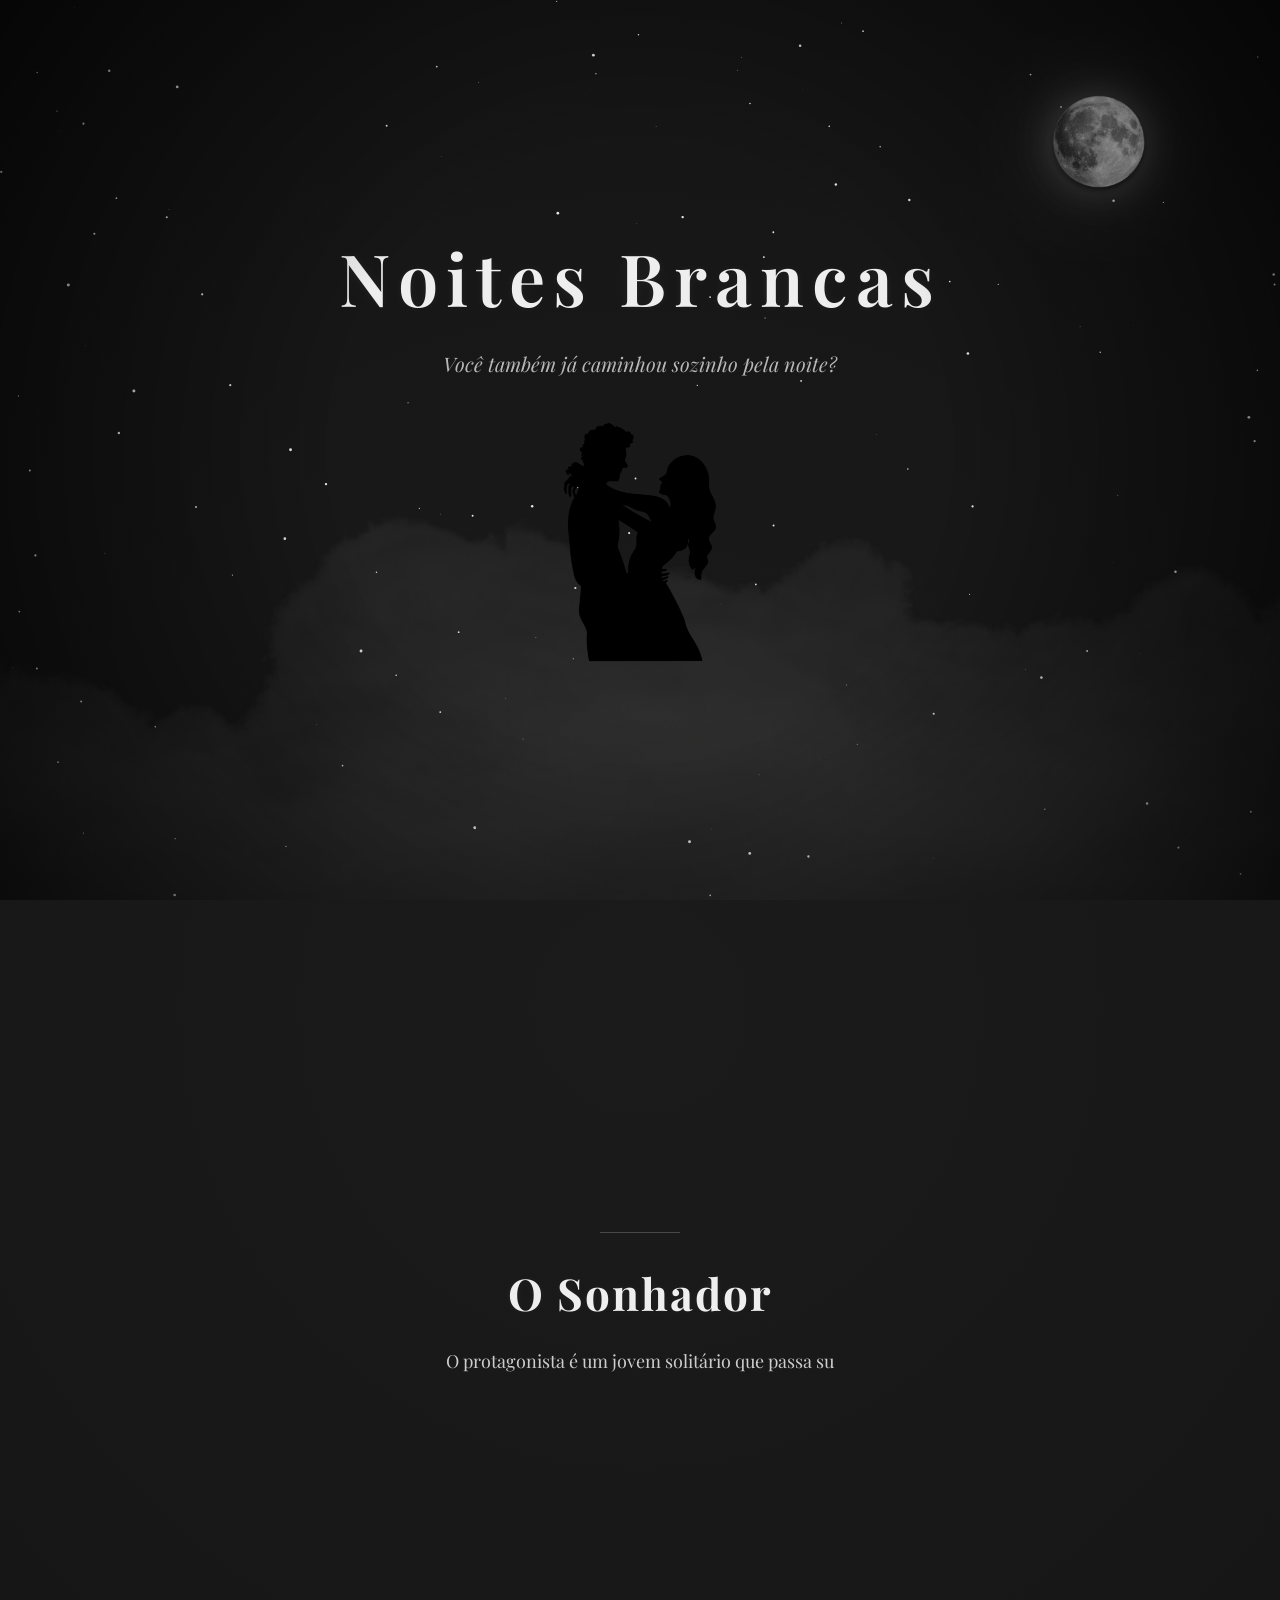
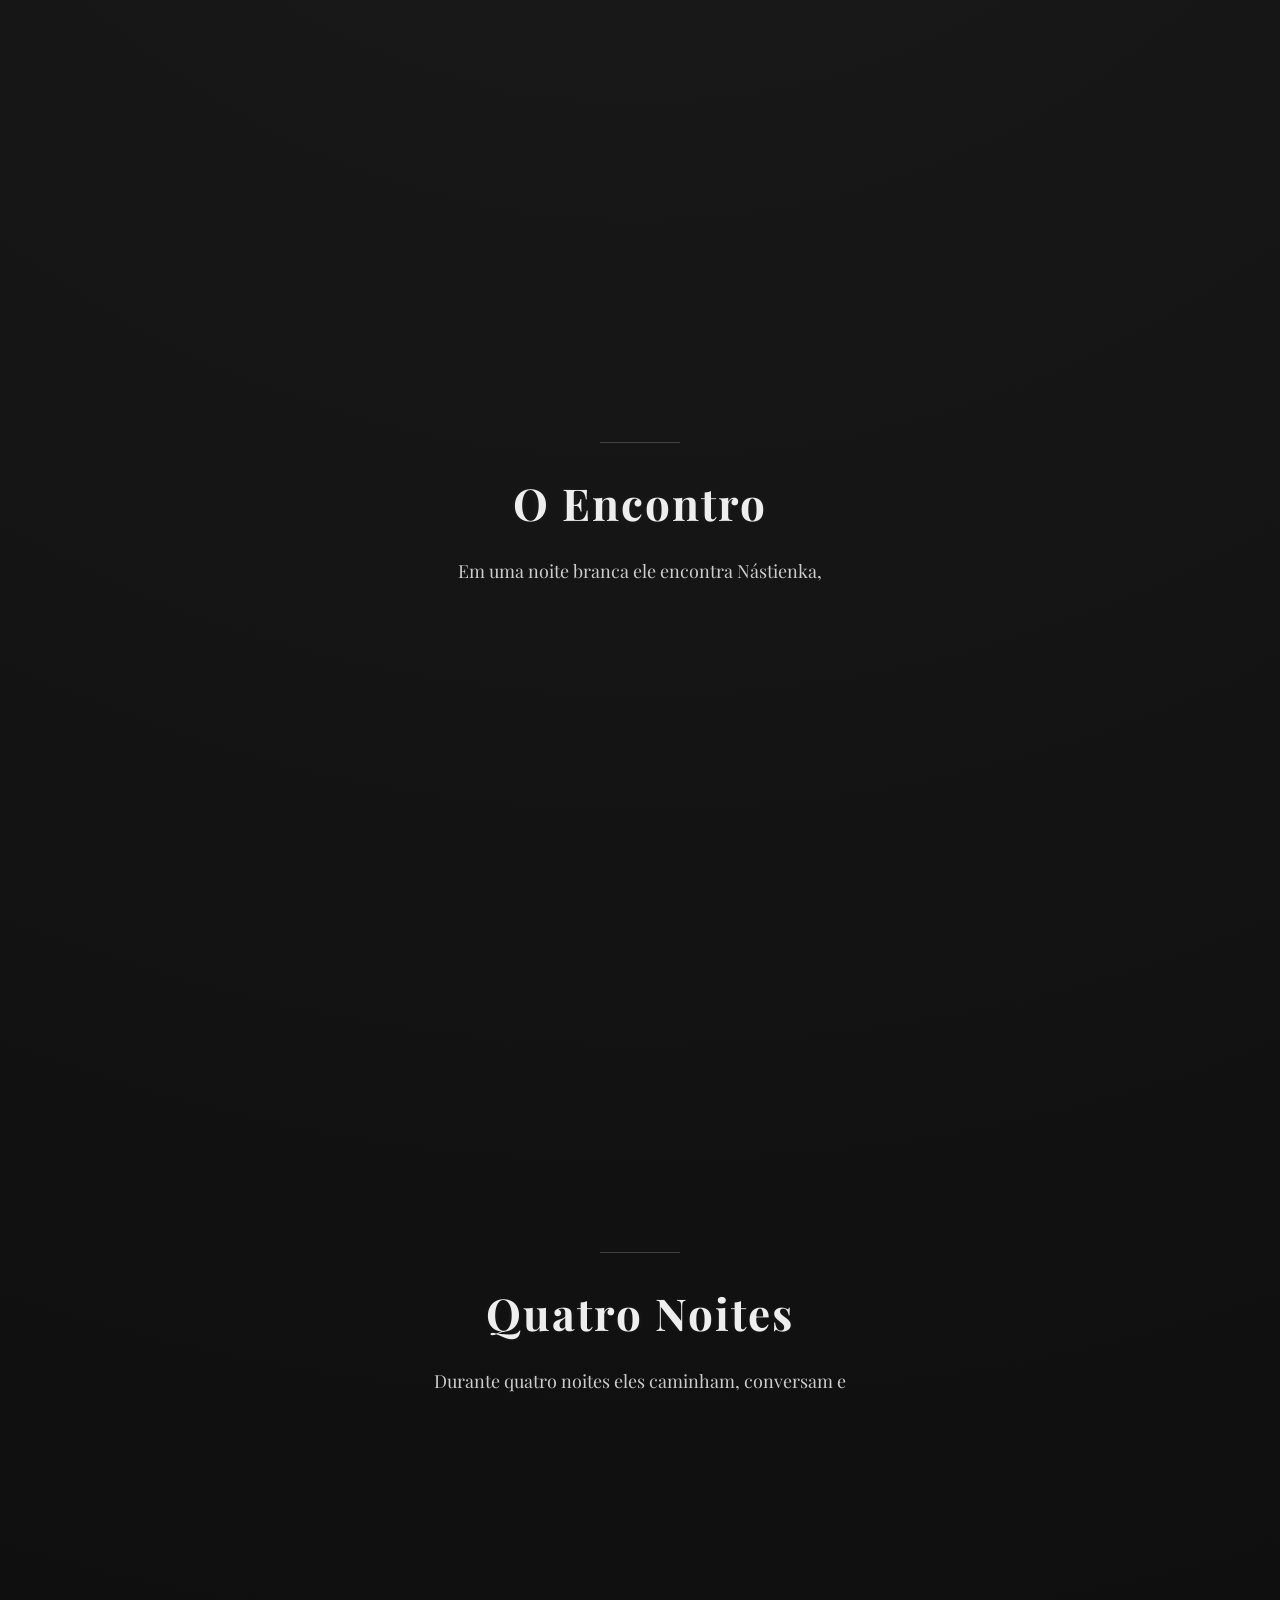
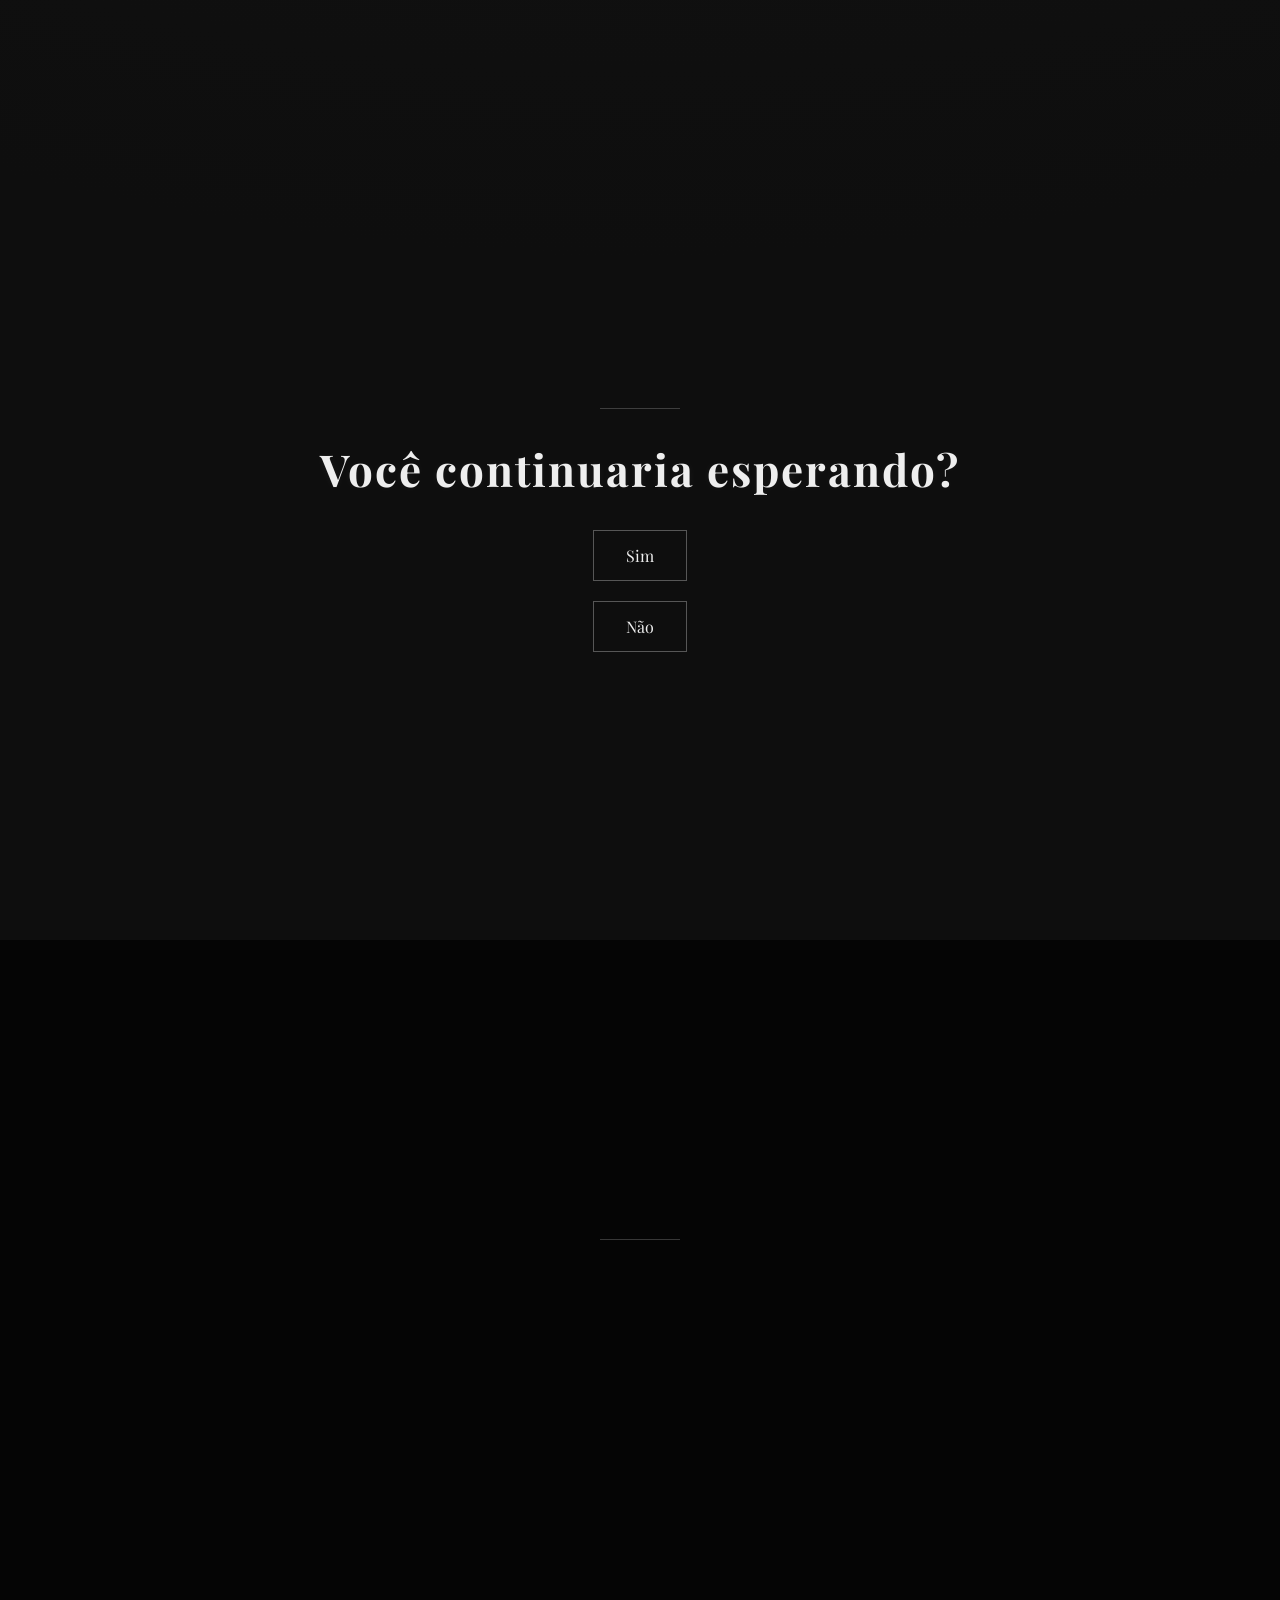
<file: atv_noitesbrancas/index.html>
<!DOCTYPE html>
    <html lang="pt-br">

    <head>

    <meta charset="UTF-8">
    <meta name="viewport" content="width=device-width, initial-scale=1.0">

    <title>Noites Brancas</title>

    <link rel="stylesheet" href="style.css">

    <link href="https://fonts.googleapis.com/css2?family=Playfair+Display:wght@400;600&display=swap" rel="stylesheet">

    </head>

    <body>

    <canvas id="stars"></canvas>

    <img src="img/Moon Transparent Png - Full Moon PNG Transparent With Clear Background ID 170855 _ TopPNG.png" class="moon">
    <div class="sun"></div>

    <div class="fog"></div>

    <div class="horizon"></div>


    <header class="hero">

    <h1>Noites Brancas</h1>

    <p id="intro"></p>

    <img src="img/Prom Couple Hugging Silhouette PNG & SVG Design For T-Shirts-Photoroom.png" class="hero-img">

    </header>


    <section class="section reveal">

    <h2>O Sonhador</h2>

    <p class="type">

    O protagonista é um jovem solitário que passa suas noites caminhando pelas ruas silenciosas de São Petersburgo.

    Ele vive mais em seus sonhos do que no mundo real.

    </p>

    </section>


    <section class="section reveal">

    <h2>O Encontro</h2>

    <p class="type">

    Em uma noite branca ele encontra Nástienka,
    uma jovem que espera o retorno do homem que ama.

    Entre eles nasce uma amizade inesperada.

    </p>

    </section>


    <section class="section reveal">

    <h2>Quatro Noites</h2>

    <p class="type">

    Durante quatro noites eles caminham, conversam e compartilham sonhos.

    O sonhador começa a acreditar que finalmente encontrou alguém que entende sua alma.

    </p>

    </section>


    <section class="section reveal choice">

    <h2>Você continuaria esperando?</h2>

    <button id="sim">Sim</button>
    <button id="nao">Não</button>

    </section>


    <section class="section final">

    <h2>

    "Um momento inteiro de felicidade...
    não seria isso suficiente para toda uma vida?"

    </h2>

    </section>


    <script src="script.js"></script>

    </body>
    </html>
</file>
<file: atv_noitesbrancas/style.css>
*{
margin:0;
padding:0;
box-sizing:border-box;
}

body{
font-family:'Playfair Display',serif;
background:#0e0e0e;
color:#eee;
overflow-x:hidden;
background-image: radial-gradient(circle at 50% 20%, #1b1b1b 0%, #0e0e0e 60%);
transition: background 1.2s ease, color 1.2s ease, filter 1.2s ease;
}

body::after{
content:"";
position:fixed;
top:0;
left:0;
width:100%;
height:100%;
background:radial-gradient(circle,transparent 40%, rgba(0,0,0,.7) 100%);
pointer-events:none;
z-index:10;
}

body::before{
content:"";
position:fixed;
inset:0;
pointer-events:none;
z-index:-1;
opacity:0;
transition: opacity 1.2s ease;
background:
radial-gradient(circle at 20% 35%, rgba(255,170,90,.25), transparent 55%),
radial-gradient(circle at 70% 25%, rgba(255,120,160,.18), transparent 60%),
radial-gradient(circle at 50% 90%, rgba(255,200,120,.10), transparent 60%);
}

#stars{
position:fixed;
top:0;
left:0;
z-index:-3;
opacity:.9;
}

.moon{
position:fixed;
top:80px;
right:120px;
width:120px;
opacity:.95;
z-index:-2;
transition:transform .3s;
filter: drop-shadow(0 0 20px rgba(255,255,255,.3))
drop-shadow(0 0 60px rgba(255,255,255,.2));
}

.fog{
position:fixed;
width:200%;
height:100%;
background:url("img/fog.png");
background-size:cover;
opacity:.12;
animation:fogMove 120s linear infinite;
z-index:-1;
}

@keyframes fogMove{
from{transform:translateX(0)}
to{transform:translateX(-50%)}
}

.hero{
height:100vh;
display:flex;
flex-direction:column;
align-items:center;
justify-content:center;
text-align:center;
padding:40px;
}

.hero h1{
font-size:72px;
letter-spacing:8px;
margin-bottom:25px;
font-weight:600;
text-shadow:
0 0 10px rgba(255,255,255,.05),
0 0 40px rgba(255,255,255,.05);
}

#intro{
font-size:20px;
opacity:.75;
margin-bottom:35px;
font-style:italic;
}

.hero-img{
width:260px;
filter:grayscale(100%) contrast(140%) brightness(.9);
transition:1.2s ease;
}

.hero-img:hover{
transform:scale(1.1) rotate(-1deg);
filter:grayscale(80%) contrast(140%) brightness(1);
}

.section{
min-height:90vh;
display:flex;
flex-direction:column;
align-items:center;
justify-content:center;
text-align:center;
padding:60px;
position:relative;
}

.section::before{
content:"";
width:80px;
height:1px;
background:rgba(255,255,255,.2);
margin-bottom:30px;
}

.section h2{
font-size:44px;
margin-bottom:22px;
letter-spacing:2px;
text-shadow:0 0 8px rgba(255,255,255,.05);
}

.section p{
max-width:650px;
font-size:18px;
line-height:1.9;
opacity:.85;
}

.reveal{
opacity:0;
transform:translateY(80px) scale(.98);
transition:1.4s;
}

.reveal.show{
opacity:1;
transform:translateY(0) scale(1);
}

.choice button{
padding:14px 32px;
margin:10px;
border:1px solid rgba(255,255,255,.3);
background:transparent;
color:#eee;
font-family:'Playfair Display';
font-size:16px;
cursor:pointer;
transition:.4s;
}

.choice button:hover{
background:#eee;
color:#111;
transform:translateY(-3px);
box-shadow:0 10px 30px rgba(0,0,0,.5);
}

.final{
background:#050505;
}

.final h2{
font-size:48px;
max-width:720px;
line-height:1.6;
font-style:italic;
text-shadow:0 0 10px rgba(255,255,255,.1);
}

.rain{
  position:fixed;
  top:-40px;
  width:2px;
  height:22px;
  background:linear-gradient(transparent,#aaa);
  opacity:.5;
  animation:fall 2s linear;
  pointer-events:none;
  z-index:9;
}

@keyframes fall{
  to{ transform:translateY(120vh); }
}

.type{
white-space: pre-line;
}

@media(max-width:800px){
.hero h1{font-size:50px;}
.section h2{font-size:32px;}
.section p{font-size:16px;}
.moon{width:80px;right:40px;}
}

body.ending-yes{
background:
radial-gradient(circle at 20% 25%, #ffd2a1 0%, rgba(255,150,120,.25) 35%, rgba(20,10,20,0) 65%),
linear-gradient(180deg, #231b2e 0%, #4a2b3a 45%, #b56b4a 85%, #e6b28c 120%);
color:#1a1412;
}

body.ending-yes::after{
background:radial-gradient(circle, transparent 55%, rgba(0,0,0,.25) 100%);
}

body.ending-yes::before{
opacity:1;
}

body.ending-yes #stars{
opacity:.20;
filter: blur(1px);
}

body.ending-yes .fog{
opacity:.05;
filter: blur(1px);
}

body.ending-yes .moon{
opacity:.12;
filter: blur(2px);
transform: translateY(10px);
}

body.ending-yes .section{
min-height:75vh;
}

body.ending-yes .section::before{
background:rgba(20,10,10,.25);
}

body.ending-yes .hero h1,
body.ending-yes .section h2{
text-shadow: 0 0 18px rgba(255,190,140,.20);
}

body.ending-yes .hero-img{
filter: grayscale(20%) contrast(120%) brightness(1.05);
}

body.ending-no{
background:
radial-gradient(circle at 50% 10%, #0b0f16 0%, #06070a 45%, #020203 100%);
color:#e9e9e9;
filter: contrast(1.05) saturate(.75);
}

body.ending-no::after{
background:radial-gradient(circle, transparent 28%, rgba(0,0,0,.85) 100%);
}

body.ending-no #stars{
opacity:.95;
}

body.ending-no .fog{
opacity:.20;
}

body.ending-no .moon{
opacity:.75;
filter: drop-shadow(0 0 35px rgba(200,220,255,.18));
}

body.ending-no .section p{
opacity:.78;
letter-spacing:.2px;
}

body.ending-yes .choice button{
border-color: rgba(30,15,10,.35);
color:#1a1412;
}

body.ending-yes .choice button:hover{
background:#1a1412;
color:#f6e7db;
}

body.ending-no .choice button{
border-color: rgba(255,255,255,.18);
}

body.ending-no .choice button:hover{
background:#111;
color:#eee;
box-shadow:0 14px 40px rgba(0,0,0,.65);
}

body.ending-yes .final{
background: rgba(255,255,255,.08);
}

body.ending-no .final{
background:#020203;
}

@keyframes sunk {
0%,100%{ transform: translateY(0) }
50%{ transform: translateY(2px) }
}

body.ending-no .final h2{
animation: sunk 3s ease-in-out infinite;
}

#goldDust{
position: fixed;
inset: 0;
z-index: -2;
pointer-events: none;
opacity: 0;
transition: opacity 1.2s ease;
mix-blend-mode: screen;
filter: blur(.2px);
}

body.ending-yes #goldDust{
opacity: .85;
}

body.ending-no #goldDust{
opacity: 0;
}

.sun{
position:fixed;
top:80px;
right:120px;
width:130px;
height:130px;
opacity:0;
border-radius:50%;
background:radial-gradient(
circle,
#fff3b0 0%,
#ffd27a 35%,
#ff9a4d 60%,
rgba(255,150,80,.4) 75%,
transparent 80%
);
box-shadow:
0 0 60px rgba(255,180,90,.6),
0 0 120px rgba(255,140,80,.5),
0 0 200px rgba(255,120,60,.3);
transition:opacity 1.5s ease, transform 2s ease;
z-index:-2;
}

body.ending-yes .sun{
opacity:.9;
transform:translateY(-20px) scale(1.1);
}

body.ending-yes .moon{
opacity:0;
transform:scale(.6);
}

body.ending-no .moon{
filter:drop-shadow(0 0 40px rgba(180,200,255,.4));
opacity:.9;
}

.horizon{
position:fixed;
left:0;
bottom:-30vh;
width:100%;
height:60vh;
opacity:0;
transform:translateY(0);
transition:opacity 1.6s ease, bottom 2.2s ease;
pointer-events:none;
z-index:1;
}

.horizon::before{
content:"";
position:absolute;
inset:0;
background:
radial-gradient(circle at 50% 90%, rgba(255,220,170,.35) 0%, transparent 55%),
radial-gradient(circle at 50% 100%, rgba(255,140,80,.35) 0%, transparent 70%),
linear-gradient(180deg, transparent 0%, rgba(255,160,100,.18) 35%, rgba(20,10,20,0) 100%);
filter: blur(2px);
}

body.ending-yes .horizon{
opacity:1;
bottom:-10vh;
}

body.ending-no .horizon{
opacity:0;
bottom:-30vh;
}

body.ending-yes .moon{
  opacity:0 !important;
  transform:scale(.6) !important;
  filter: blur(2px) !important;
}

body.ending-no .moon{
  opacity:.95 !important;
  transform:none !important;
  filter: drop-shadow(0 0 40px rgba(180,200,255,.35)) !important;
}

body.ending-yes .sun{
  opacity:.95 !important;
  transform:translateY(-20px) scale(1.12) !important;
}

body.ending-no .sun{
  opacity:0 !important;
  transform:none !important;
}

body.ending-yes .horizon{
  opacity:1 !important;
  bottom:-10vh !important;
}

body.ending-no .horizon{
  opacity:0 !important;
  bottom:-30vh !important;
}

.final{
min-height:100vh;
display:flex;
align-items:center;
justify-content:center;
text-align:center;
padding:80px 40px;
}

.final h2{
font-size:52px;
max-width:900px;
line-height:1.6;
}

.final h2{
font-size:52px;
max-width:900px;
line-height:1.6;
opacity:0;
transform:translateY(40px);
transition:1.5s ease;
}

body.ending-yes .final h2,
body.ending-no .final h2{
opacity:1;
transform:translateY(0);
}
</file>
